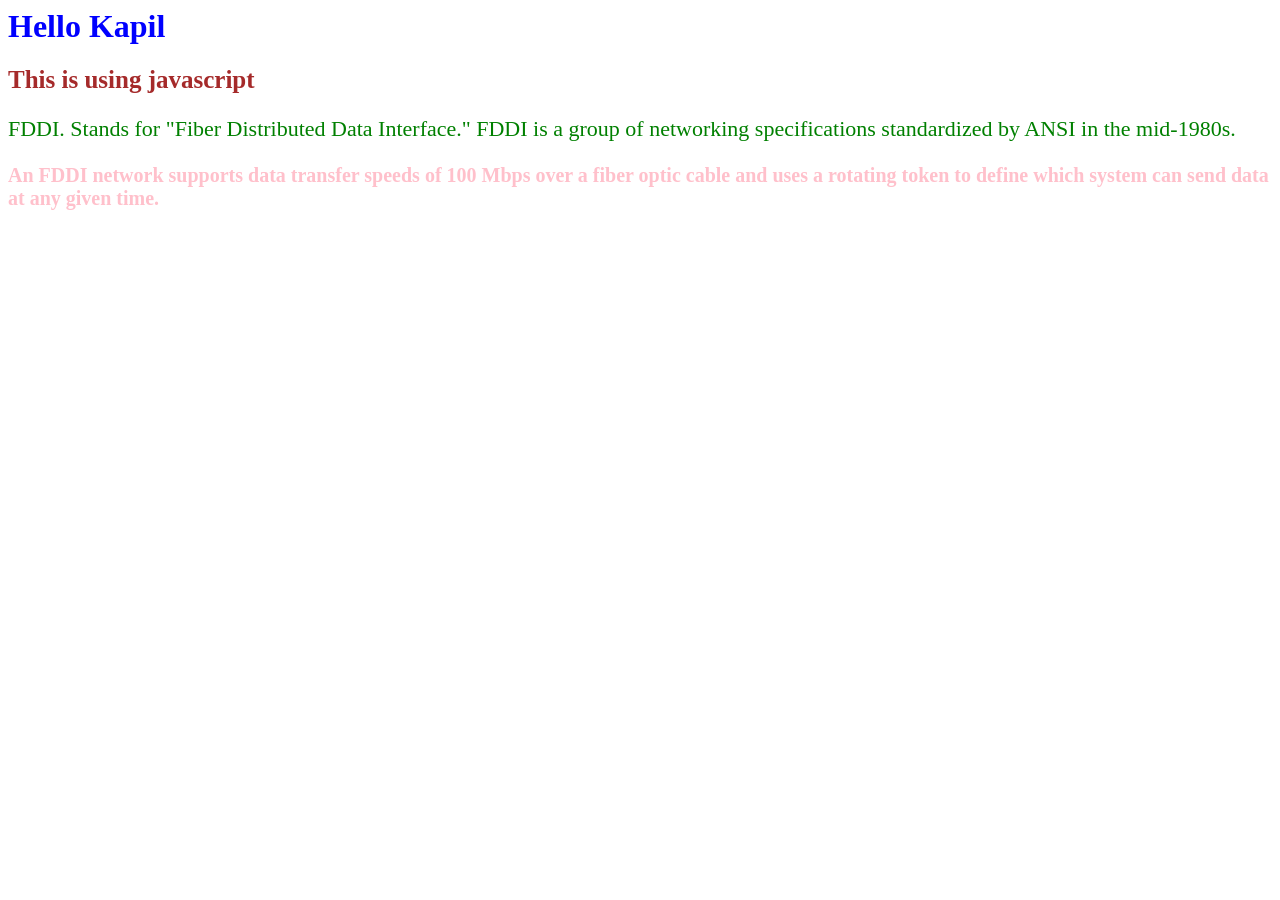
<file: index.html>
<html>
<head>
	<title>This is my first web page</title>
	<style>
		h2{
			color:red;
		}
	</style>
	<link rel="stylesheet" type="text/css" href="style.css">
	<body>
		<h1 style="color:blue;">Hello Kapil</h1>
		<h2 id="myId">Welcome to your web page</h2>        
		<p>
			FDDI. Stands for "Fiber Distributed Data Interface." FDDI is a group of networking specifications standardized by ANSI in the mid-1980s. 
		</p>
		<p class="myStyle">
			An FDDI network supports data transfer speeds of 100 Mbps over a fiber optic cable and uses a rotating token to define which system can send data at any given time.
		</p>
	<script type="text/javascript">
document.getElementById("myId").innerHTML="This is using javascript";

	</script>

	</body>
</head>
</html>
</file>
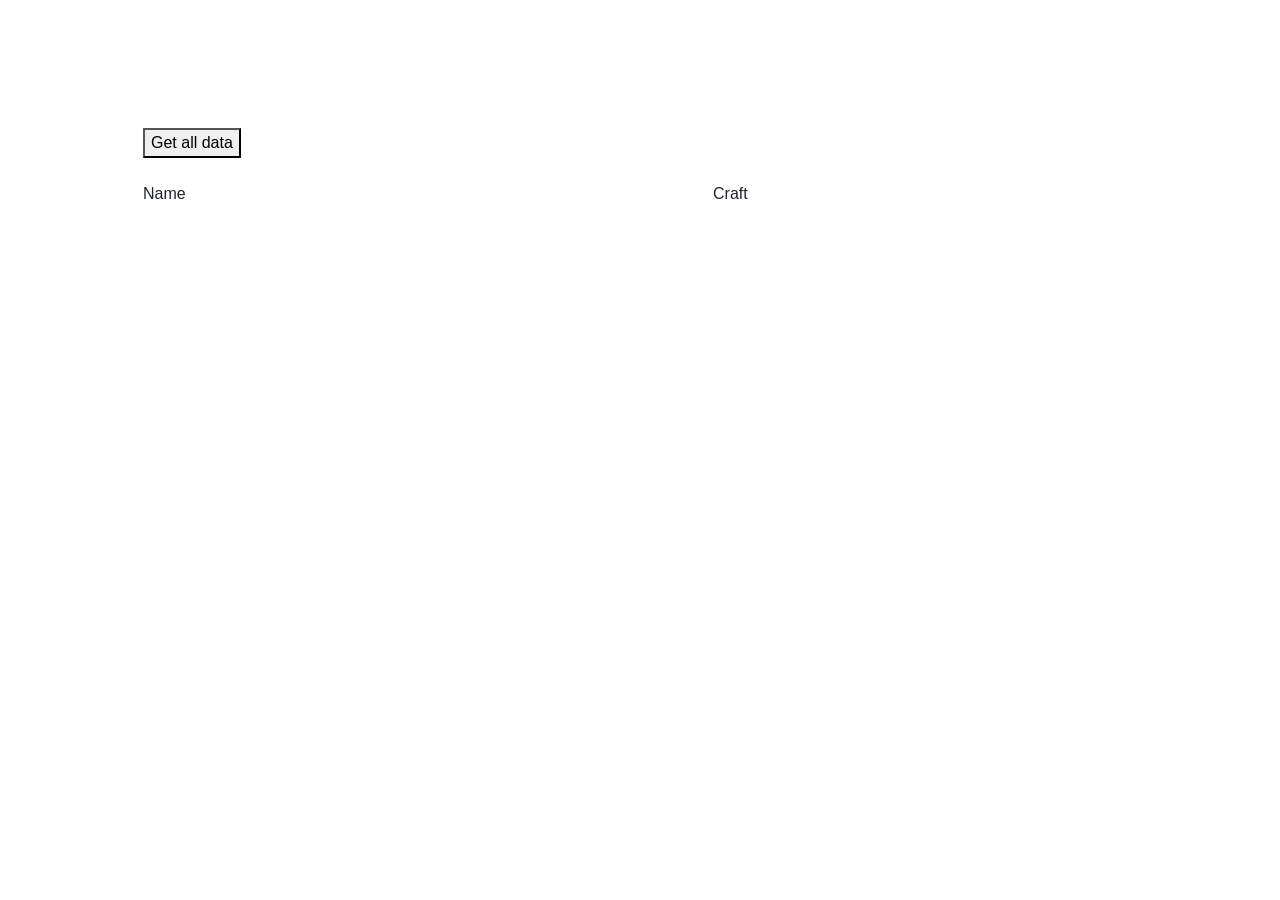
<file: BasicsOfJquery/code/index.html>
<html lang="en">

<head>

    <meta charset="utf-8">

    <meta name="viewport" content="width=device-width, initial-scale=1">

    <title>JSON</title>

    <link rel="stylesheet" href="https://maxcdn.bootstrapcdn.com/bootstrap/4.0.0/css/bootstrap.min.css">

</head>

<body>

    <section>


        <div id="showData" class="container" style="margin:10%">
            <div class="row">
                <div class="col">
                    <button id="get-data">Get all data</button>
                    
                </div>
            </div>
            <br/>
            <div class="row">
                <div class="col">Name</div>
                <div class="col">Craft</div>
            </div>

        </div>

    </section>

</body>

<!-- External Scripts -->

<script src="https://code.jquery.com/jquery-3.2.1.min.js"></script>

<script src="https://cdnjs.cloudflare.com/ajax/libs/popper.js/1.12.9/umd/popper.min.js"></script>

<script src="https://maxcdn.bootstrapcdn.com/bootstrap/4.0.0/js/bootstrap.min.js"></script>

<script src="index.js"></script>

</html>
</file>
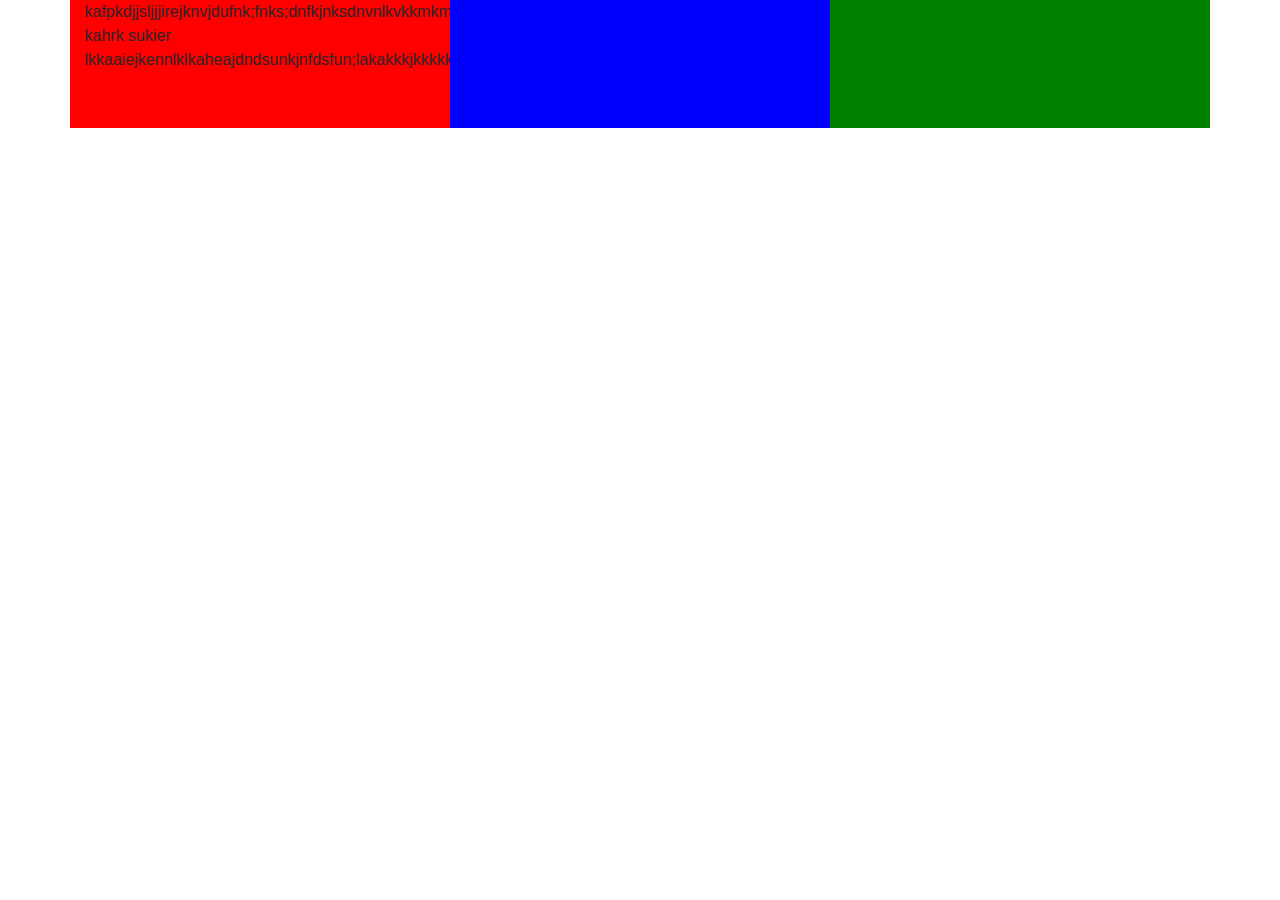
<file: Bootstrap1.html>
<html>
<head>
	<meta name="viewport" content="width=device-width, initial-scale=1.0,user-scalable=no">
	<title>My Blog Application1</title>
	<link rel="stylesheet" type="text/css" href="Bootstrap1.css">
	<link rel="stylesheet" href="https://stackpath.bootstrapcdn.com/bootstrap/4.4.1/css/bootstrap.min.css" integrity="sha384-Vkoo8x4CGsO3+Hhxv8T/Q5PaXtkKtu6ug5TOeNV6gBiFeWPGFN9MuhOf23Q9Ifjh" crossorigin="anonymous">
	
</head>
<body>
	<div class="container">
  <div class="row">
    <div class="col-3 col-sm-4 col-md-5 col-lg-4  red-back">
     kafpkdjjsljjjirejknvjdufnk;fnks;dnfkjnksdnvnlkvkkmkmlllskkfmdskowkkffkjkmllakkapil kahrk sukier  lkkaaiejkennlklkaheajdndsunkjnfdsfun;lakakkkjkkkkkkahrkhkahaekahajejififju
    </div>
      
    <div class="col-4  col-sm-5 col-md-4  col-lg-4 blue-back">
      
    </div>

    <div class="col-5  col-sm-3  col-md-3  col-lg-4 green-back">
    
    </div>
  </div>


<script src="https://code.jquery.com/jquery-3.4.1.slim.min.js" integrity="sha384-J6qa4849blE2+poT4WnyKhv5vZF5SrPo0iEjwBvKU7imGFAV0wwj1yYfoRSJoZ+n" crossorigin="anonymous"></script>
<script src="https://stackpath.bootstrapcdn.com/bootstrap/4.4.1/js/bootstrap.min.js" integrity="sha384-wfSDF2E50Y2D1uUdj0O3uMBJnjuUD4Ih7YwaYd1iqfktj0Uod8GCExl3Og8ifwB6" crossorigin="anonymous"></script>
<script src="https://cdn.jsdelivr.net/npm/popper.js@1.16.0/dist/umd/popper.min.js" integrity="sha384-Q6E9RHvbIyZFJoft+2mJbHaEWldlvI9IOYy5n3zV9zzTtmI3UksdQRVvoxMfooAo" crossorigin="anonymous"></script>
</body>
</html>
</file>
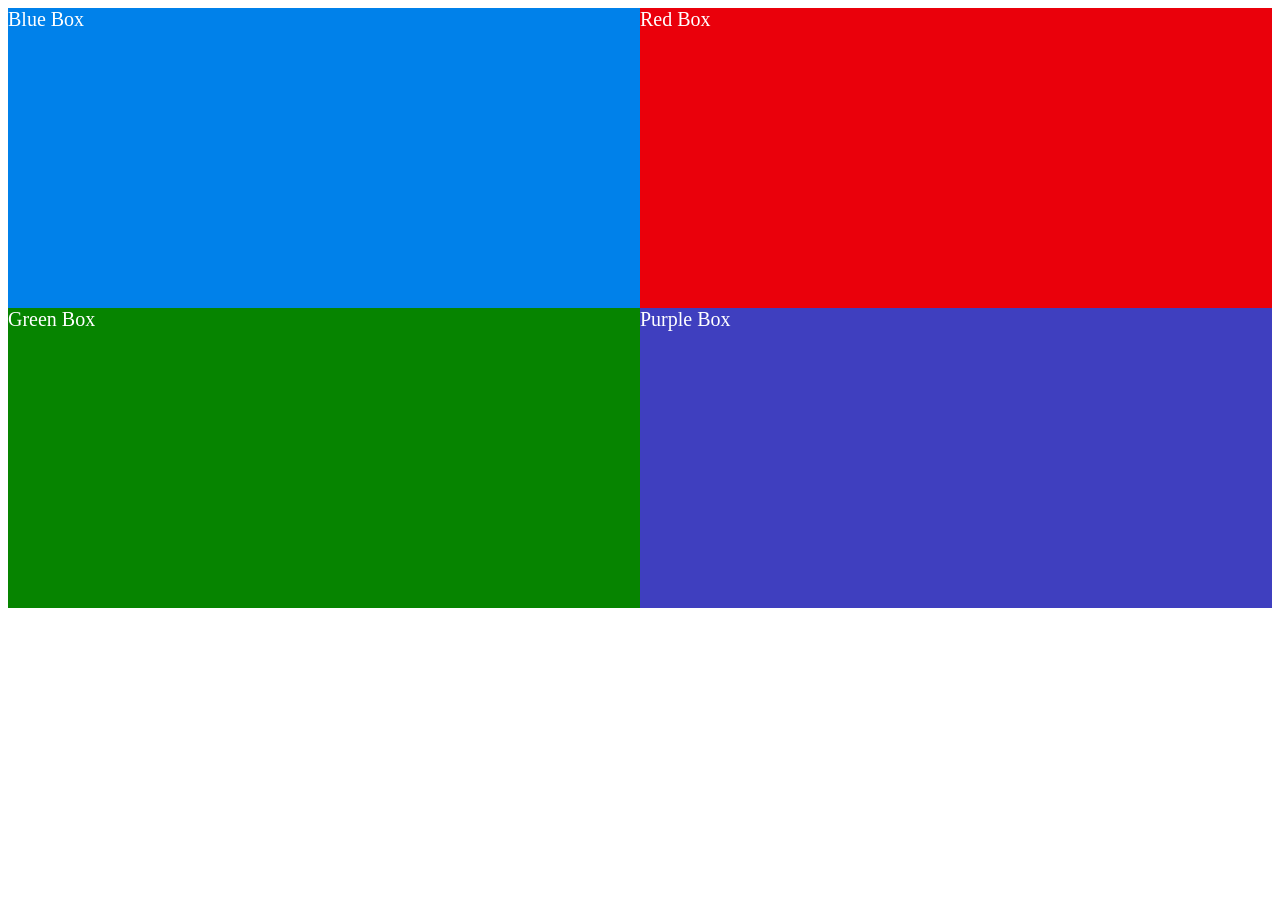
<file: flexBox.html>
<!DOCTYPE html>
<html>
<head>
	<meta name="viewport" content="width=device-width, initial-scale=1.0">
	<title>Flexbox</title>
	<link rel="stylesheet" href="flexBoxScript.css">
</head>
<body>
	<div class="my-container">
		<div class="container-item blue myFont">Blue Box</div>
		<div class="container-item red myFont">Red Box</div>
		<div class="container-item green myFont">Green Box</div>
		<div class="container-item purple myFont">Purple Box</div>
	</div>

</body>
</html>
</file>
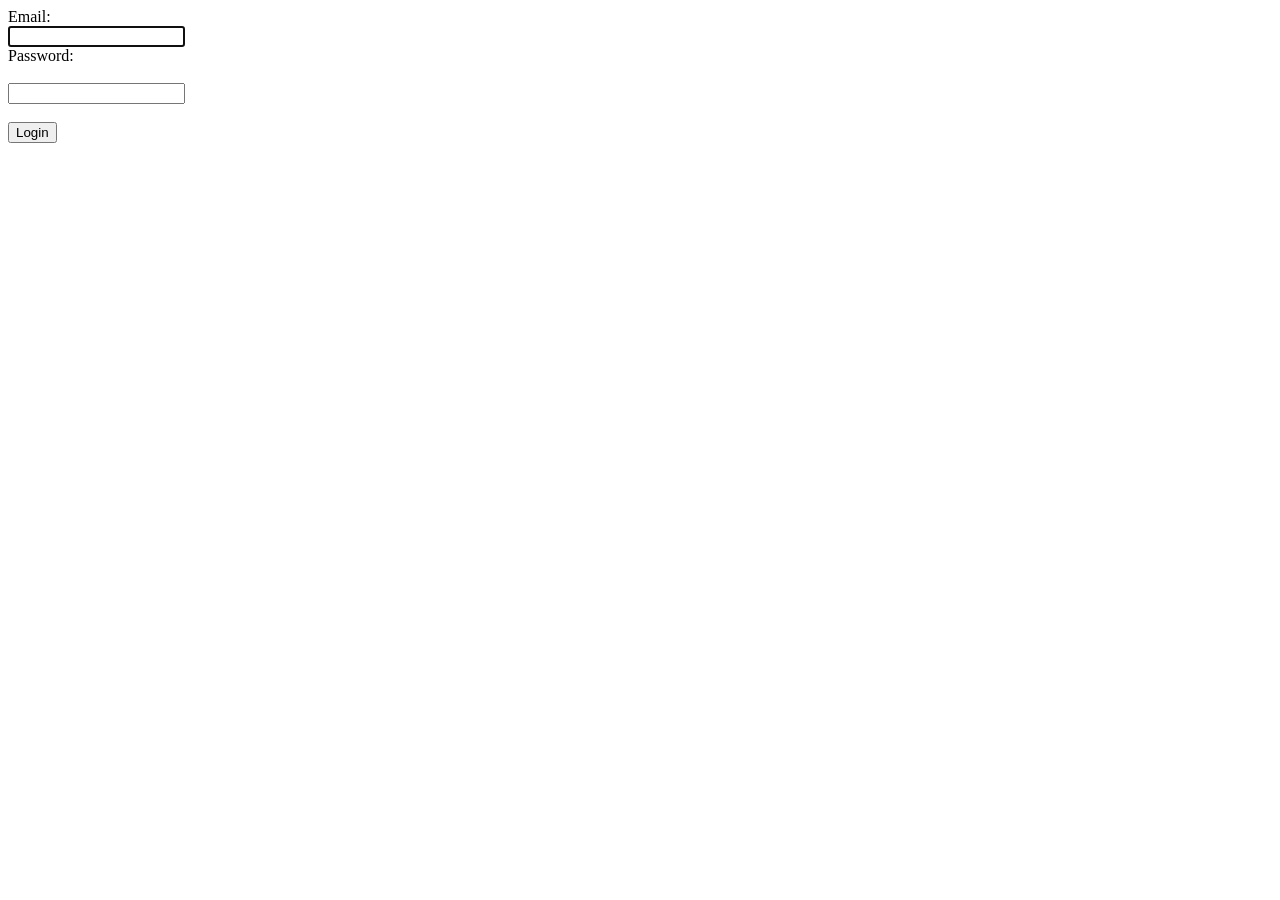
<file: form1.html>
<!DOCTYPE html>
<html>

<head>
  <meta name="viewport" content="width=device-width,initial-scale=1.0,user-scalable=no">
  <title>Form1</title>
  <link rel="stylesheet"  href="form1.css">

</head>
<body>
  <div class="coantiner">
    <div class="row">
      <div class="paragraph">
        <form id="my-form">
          Email:
          <br>
          <input id="email-input" type="email" name="user-email">
          <br>
          Password:
          <br>
          <br>
          <input type="Password" name="user-password">
          <br>
          <br>
          <input type="submit" value="Login">
        </form>
      </div>
    </div>
  </div>
  <script src="jquery-3.4.1.min.js"></script>
  <script src="form1.js"></script>

</body>
</html>
</file>
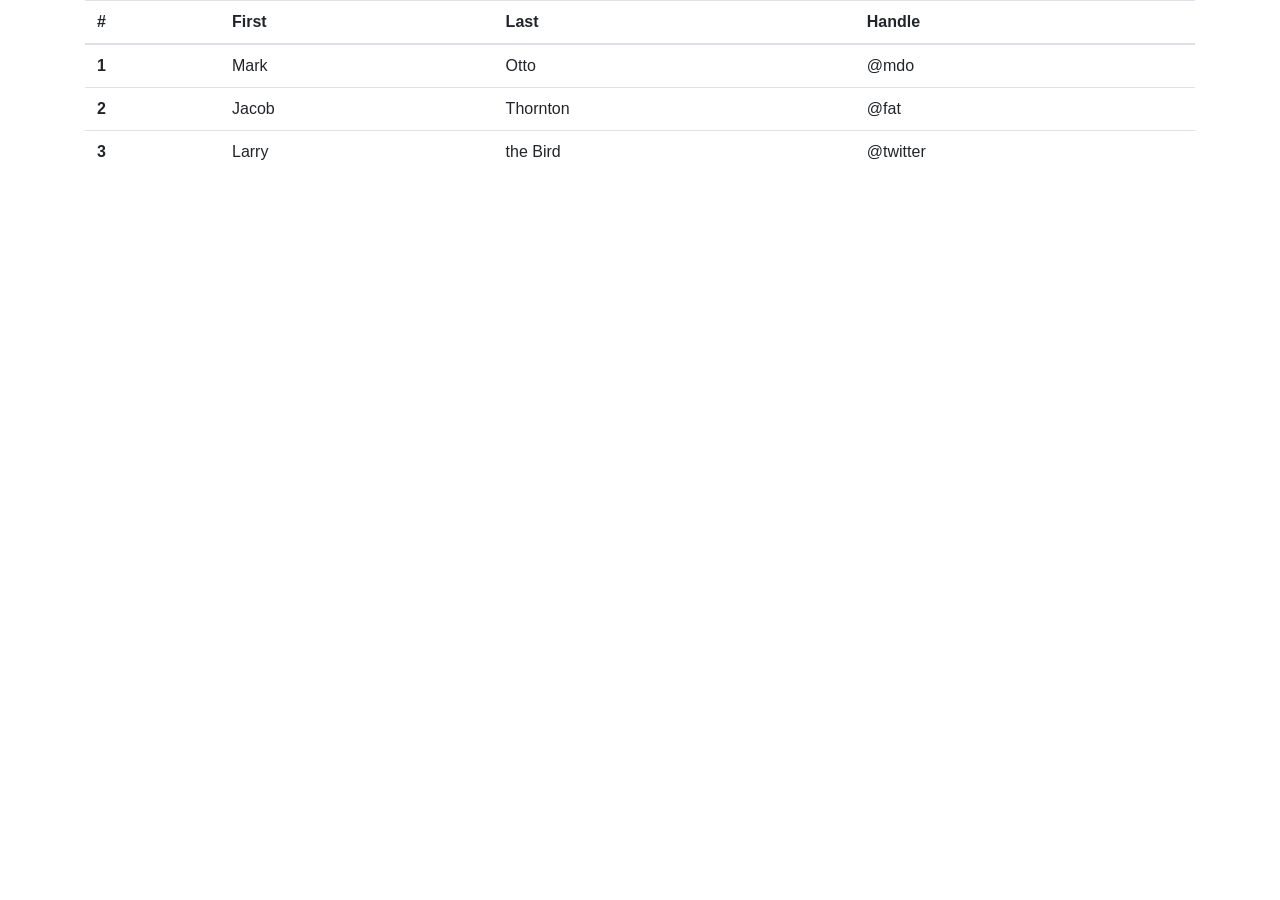
<file: Table1.html>
<html>
<head>
	<meta name="viewport" content="width=device-width, initial-scale=1.0,user-scalable=no">
	<title>My Blog Application1</title>
	<link rel="stylesheet" type="text/css" href="Bootstrap1.css">
	<link rel="stylesheet" href="https://stackpath.bootstrapcdn.com/bootstrap/4.4.1/css/bootstrap.min.css" integrity="sha384-Vkoo8x4CGsO3+Hhxv8T/Q5PaXtkKtu6ug5TOeNV6gBiFeWPGFN9MuhOf23Q9Ifjh" crossorigin="anonymous">
	
</head>
<body>
	<div class="container">
 <table class="table">
  <thead>
    <tr>
      <th scope="col">#</th>
      <th scope="col">First</th>
      <th scope="col">Last</th>
      <th scope="col">Handle</th>
    </tr>
  </thead>
  <tbody>
    <tr>
      <th scope="row">1</th>
      <td>Mark</td>
      <td>Otto</td>
      <td>@mdo</td>
    </tr>
    <tr>
      <th scope="row">2</th>
      <td>Jacob</td>
      <td>Thornton</td>
      <td>@fat</td>
    </tr>
    <tr>
      <th scope="row">3</th>
      <td>Larry</td>
      <td>the Bird</td>
      <td>@twitter</td>
    </tr>
  </tbody>
</table>


















<script src="https://code.jquery.com/jquery-3.4.1.slim.min.js" integrity="sha384-J6qa4849blE2+poT4WnyKhv5vZF5SrPo0iEjwBvKU7imGFAV0wwj1yYfoRSJoZ+n" crossorigin="anonymous"></script>
<script src="https://stackpath.bootstrapcdn.com/bootstrap/4.4.1/js/bootstrap.min.js" integrity="sha384-wfSDF2E50Y2D1uUdj0O3uMBJnjuUD4Ih7YwaYd1iqfktj0Uod8GCExl3Og8ifwB6" crossorigin="anonymous"></script>
<script src="https://cdn.jsdelivr.net/npm/popper.js@1.16.0/dist/umd/popper.min.js" integrity="sha384-Q6E9RHvbIyZFJoft+2mJbHaEWldlvI9IOYy5n3zV9zzTtmI3UksdQRVvoxMfooAo" crossorigin="anonymous"></script>
</body>
</html>
</file>
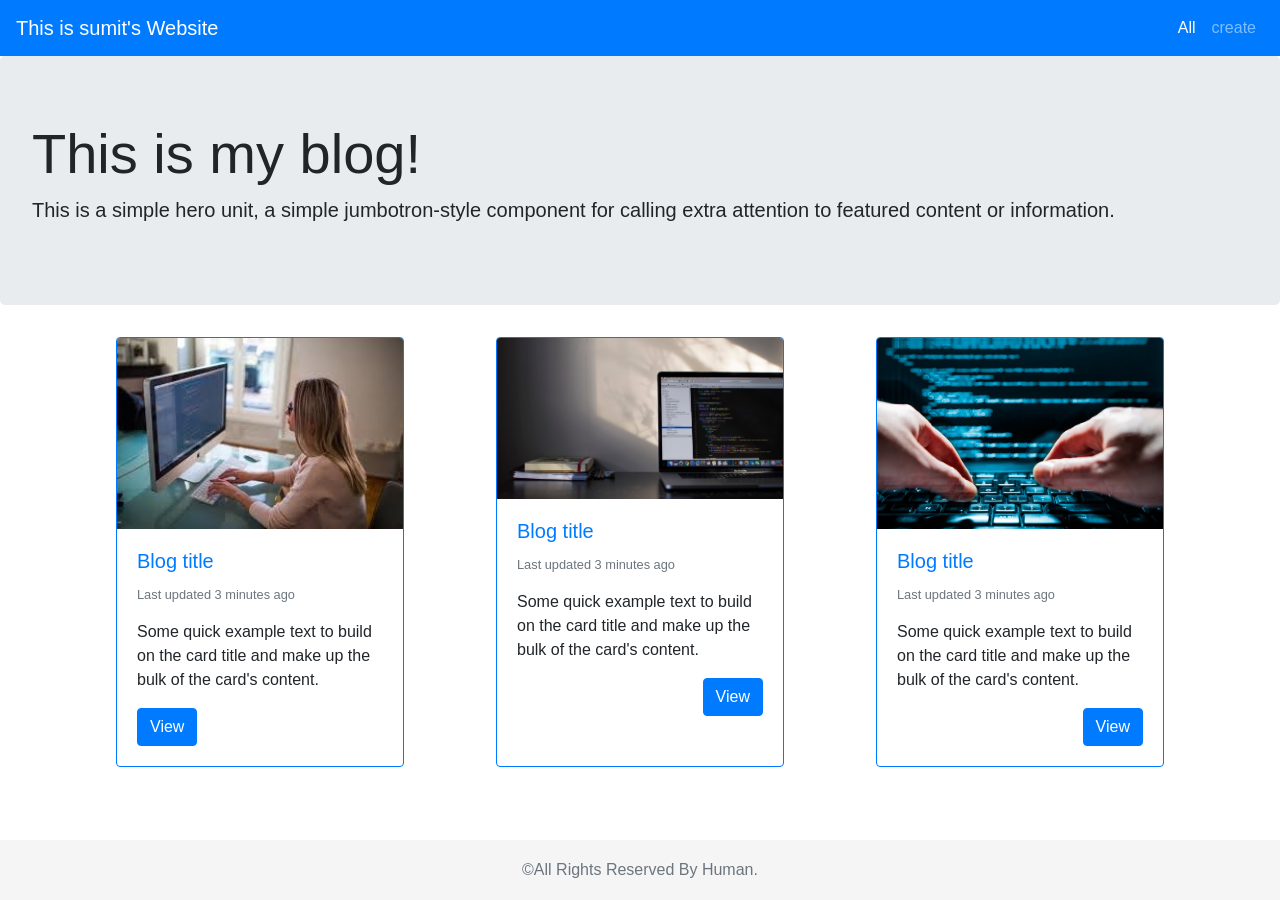
<file: viewBlog.html>
<html>
<head>
  <meta name="viewport" content="width=device-width, initial-scale=1.0,user-scalable=no">
  <title>My Blog Application1</title>
  <link rel="stylesheet" type="text/css" href="viewBlog.css">
  <link rel="stylesheet" href="https://stackpath.bootstrapcdn.com/bootstrap/4.4.1/css/bootstrap.min.css" integrity="sha384-Vkoo8x4CGsO3+Hhxv8T/Q5PaXtkKtu6ug5TOeNV6gBiFeWPGFN9MuhOf23Q9Ifjh" crossorigin="anonymous">
  
</head>
<body>
  <nav class="navbar navbar-expand-lg navbar-dark bg-primary">
  <a class="navbar-brand" href="navBar.html">This is sumit's Website</a>
  <button class="navbar-toggler" type="button" data-toggle="collapse" data-target="#navbarSupportedContent" aria-controls="navbarSupportedContent" aria-expanded="false" aria-label="Toggle navigation">
    <span class="navbar-toggler-icon"></span>
  </button>

  <div class="collapse navbar-collapse justify-content-end" id="navbarSupportedContent">
    <ul class="navbar-nav ">
      <li class="nav-item active">
        <a class="nav-link" href="viewBlog.html">All</a>
      </li>
      <li class="nav-item">
        <a class="nav-link" href="createBlog.html">create</a>
      </li>
    </ul>
   
  </div>
</nav>

<div class="jumbotron">
  <h1 class="display-4">This is my blog!</h1>
  <p class="lead">This is a simple hero unit, a simple jumbotron-style component for calling extra attention to featured content or information.</p>
  
</div>
<div class="container">
    <div class="row justify-content-around">

         <div class="card border border-primary" style="width: 18rem;">
           <img src="image1.jpg" class="card-img-top" alt="Card image cap">
              <div class="card-body">
                <h5 class="card-title text-primary">Blog title</h5>
                <p class="card-text"><small class="text-muted">Last updated 3 minutes ago</small></p>
                <p class="card-text">Some quick example text to build on the card title and make up the bulk of the card's content.</p>
                  <a href="viewBlog.html" class="btn btn-primary">View</a>
              </div>
         </div>

         <div class="card border border-primary" style="width: 18rem;">
           <img src="image2.jfif" class="card-img-top" alt="Card image cap">
              <div class="card-body">
                <h5 class="card-title text-primary">Blog title</h5>
                <p class="card-text"><small class="text-muted">Last updated 3 minutes ago</small></p>
                <p class="card-text">Some quick example text to build on the card title and make up the bulk of the card's content.</p>
                <div class="d-flex justify-content-end">
                <a href="viewBlog.html" class="btn btn-primary">View</a>
              </div>
              </div>
         </div>

          <div class="card border border-primary" style="width: 18rem;">
           <img src="image3.jpg" class="card-img-top" alt="Card image cap">
              <div class="card-body">
                <h5 class="card-title text-primary">Blog title</h5>
                <p class="card-text"><small class="text-muted">Last updated 3 minutes ago</small></p>
                <p class="card-text">Some quick example text to build on the card title and make up the bulk of the card's content.</p>
                <div class="d-flex justify-content-end">
                <a href="viewBlog.html" class="btn btn-primary">View</a>
              </div>
              </div>
         </div>
    </div>
</div>
</br>
<footer class="footer">
  <div class="conatiner text-center">
    <span class="text-muted">&copy;All Rights Reserved By Human.</span>
    
  </div>
  
</footer>

<script src="https://code.jquery.com/jquery-3.4.1.slim.min.js" integrity="sha384-J6qa4849blE2+poT4WnyKhv5vZF5SrPo0iEjwBvKU7imGFAV0wwj1yYfoRSJoZ+n" crossorigin="anonymous"></script>
<script src="https://stackpath.bootstrapcdn.com/bootstrap/4.4.1/js/bootstrap.min.js" integrity="sha384-wfSDF2E50Y2D1uUdj0O3uMBJnjuUD4Ih7YwaYd1iqfktj0Uod8GCExl3Og8ifwB6" crossorigin="anonymous"></script>
<script src="https://cdn.jsdelivr.net/npm/popper.js@1.16.0/dist/umd/popper.min.js" integrity="sha384-Q6E9RHvbIyZFJoft+2mJbHaEWldlvI9IOYy5n3zV9zzTtmI3UksdQRVvoxMfooAo" crossorigin="anonymous"></script>
</body>
</html>
</file>
<file: style.css>
p{
	color:green;
	font-size:22px;
}


.myStyle{
	color:pink;
	font-size:20px;
	font-weight: bold;
}

#myId{
    color:brown;
    font-size:25px;
    font-weight: bold;
}
</file>
<file: flexBoxScript.css>
.my-container{
	display: flex;
	flex-wrap: wrap;
	width: 100%;
	background-color: #D8D8D8;
}
.container-item{
	height: 300px;
}
.myFont{
	font-size: 20px;
	color: white;
}
.blue{
	background-color: #0081EA;
}
.red{
	background-color: #EA000B;
}
.green{
	background-color: #068400;

}
.purple{
	background-color: #3F3FBF;
}
@media screen and (min-width: 768px){
	.blue{
		width: 50%;
	}
	.red{
		width: 50%;
	}
	.green{
		width: 50%;
	}
	.purple{
		width: 50%;
	}

}

@media screen and (min-width: 480px) and (max-width: 767px){
	.blue{
		width: 50%;
	}
	.red{
		width: 50%;
	}
	.green{
		width: 100%;
	}
	.purple{
		width: 100%;
	}
}
@media screen and (max-width: 480px){
	.blue{
		width: 100%;
	}
	.red{
		width: 100%;
	}
	.green{
		width: 100%;
	}
	.purple{
		width: 100%;
	}

}
</file>
<file: form1.css>
.coloured-border{
	border-color: green;
	border-radius: 2px;
}
</file>
<file: viewBlog.css>
html{
	position: relative;
	min-height: 100%;
}
body
{
	margin-bottom: 90px;
}
.footer{
	position:absolute; 
    bottom:0;
    width:100%;
    height:60px;
    line-height: 60px;
    background-color: #f5f5f5;
}
.container{
	width: auto;
	padding: 0 15px;
}
.margin-top-5{
	margin-top: 5%;
}
.margin-bottom-5{
	margin-bottom: 5%;
}
.first-alphabet-large::first-letter{
	font-size: 3rem;
}
</file>
<file: Bootstrap1.css>
.red-back{
	background: red;
	height: 10vmax;
}
.blue-back{
	background: blue;
		height: 10vmax;
}
.green-back{
	background: green;
		height: 10vmax;
}
</file>
